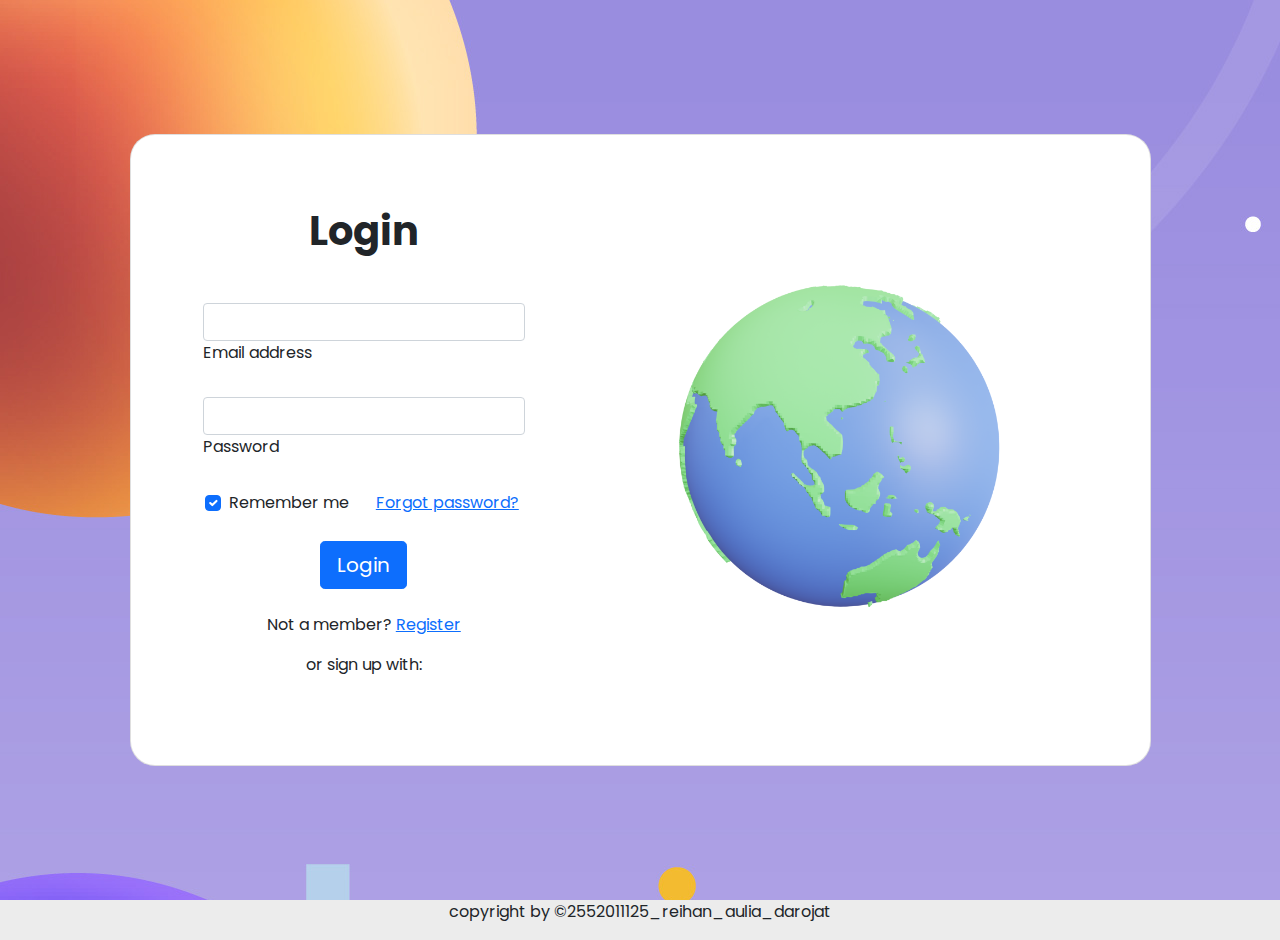
<file: uts-web/login.html>
<!DOCTYPE html>
<html lang="en">
    <head>
        <meta charset="UTF-8">
        <meta http-equiv="X-UA-Compatible" content="IE-edge">
        <meta name="viewport" content="width=device-width, initial-scale=1.0">
        <link rel="stylesheet" href="bootstrap-5.0.2-dist/css/bootstrap.min.css">
        <link rel="stylesheet" href="style.css">
        <title>Login | UTS 1</title>
    </head>
    <body>
        <section class="bg-img" style="background-image: url(images/backround.jpg);
        height: 100vh;">
            <div class="container h-100">
              <div class="row d-flex justify-content-center align-items-center h-100">
                <div class="col-lg-12 col-xl-11">
                  <div class="card text-black" style="border-radius: 25px;">
                    <div class="card-body p-md-5">
                      <div class="row justify-content-center">
                        <div class="col-md-10 col-lg-6 col-xl-5 order-2 order-lg-1">
          
                          <p class="text-center h1 fw-bold mb-5 mx-1 mx-md-4 mt-4">Login</p>
          
                          <form class="mx-1 mx-md-4">
                            <form>
                                <!-- Email input -->
                                <div class="form-outline mb-4">
                                  <input type="email" id="form2Example1" class="form-control" />
                                  <label class="form-label" for="form2Example1">Email address</label>
                                </div>
                              
                                <!-- Password input -->
                                <div class="form-outline mb-4">
                                  <input type="password" id="form2Example2" class="form-control" />
                                  <label class="form-label" for="form2Example2">Password</label>
                                </div>
                              
                                <!-- 2 column grid layout for inline styling -->
                                <div class="row mb-4">
                                  <div class="col d-flex justify-content-center">
                                    <!-- Checkbox -->
                                    <div class="form-check">
                                      <input class="form-check-input" type="checkbox" value="" id="form2Example31" checked />
                                      <label class="form-check-label" for="form2Example31"> Remember me </label>
                                    </div>
                                  </div>
                              
                                  <div class="col">
                                    <!-- Simple link -->
                                    <a href="#!">Forgot password?</a>
                                  </div>
                                </div>
                              
                                <!-- Submit button -->
                                <div class="d-flex justify-content-center mx-4 mb-3 mb-lg-4">
                                    <button type="button" class="btn btn-primary btn-lg" onclick="loginButton()">Login</button>
                                  </div>

                                <!-- Register buttons -->
                                <div class="text-center">
                                  <p>Not a member? <a href="register.html">Register</a></p>
                                  <p>or sign up with:</p>
                                  <button type="button" class="btn btn-link btn-floating mx-1">
                                    <i class="fab fa-facebook-f"></i>
                                  </button>
                              
                                  <button type="button" class="btn btn-link btn-floating mx-1">
                                    <i class="fab fa-google"></i>
                                  </button>
                              
                                  <button type="button" class="btn btn-link btn-floating mx-1">
                                    <i class="fab fa-twitter"></i>
                                  </button>
                              
                                  <button type="button" class="btn btn-link btn-floating mx-1">
                                    <i class="fab fa-github"></i>
                                  </button>
                                </div>
                              </form>
                          </form>
          
                        </div>
                        <div class="col-md-10 col-lg-6 col-xl-7 d-flex align-items-center order-1 order-lg-2">
          
                          <img src="images/login.webp"
                            class="img-fluid" alt="Sample image">
          
                        </div>
                      </div>
                    </div>
                  </div>
                </div>
              </div>
            </div>
          </section>
          <footer class="container-fluid text-center">
            <p>copyright by &copy;2552011125_reihan_aulia_darojat </p>
          </footer>
          <script>
            function loginButton() {
                const email = document.getElementById('form2Example1').value;
                const password = document.getElementById('form2Example2').value;
    
                if (email.trim() === '' || password.trim() === '') {
                    document.getElementById('login-error-msg').innerHTML = 'Please fill in both email and password.';
                    document.getElementById('login-error-msg').style.opacity = 1;
                    return;
                }
    
                if (email === 'reihan@gmail.com' && password === '1234') {
                    alert('Login successful!');
                    window.location.href = 'index/index.html';
                } else {
                    document.getElementById('login-error-msg').innerHTML = 'Invalid email or password.';
                    document.getElementById('login-error-msg').style.opacity = 1;
                }
            }
        </script>
    </body>
</html>
</file>
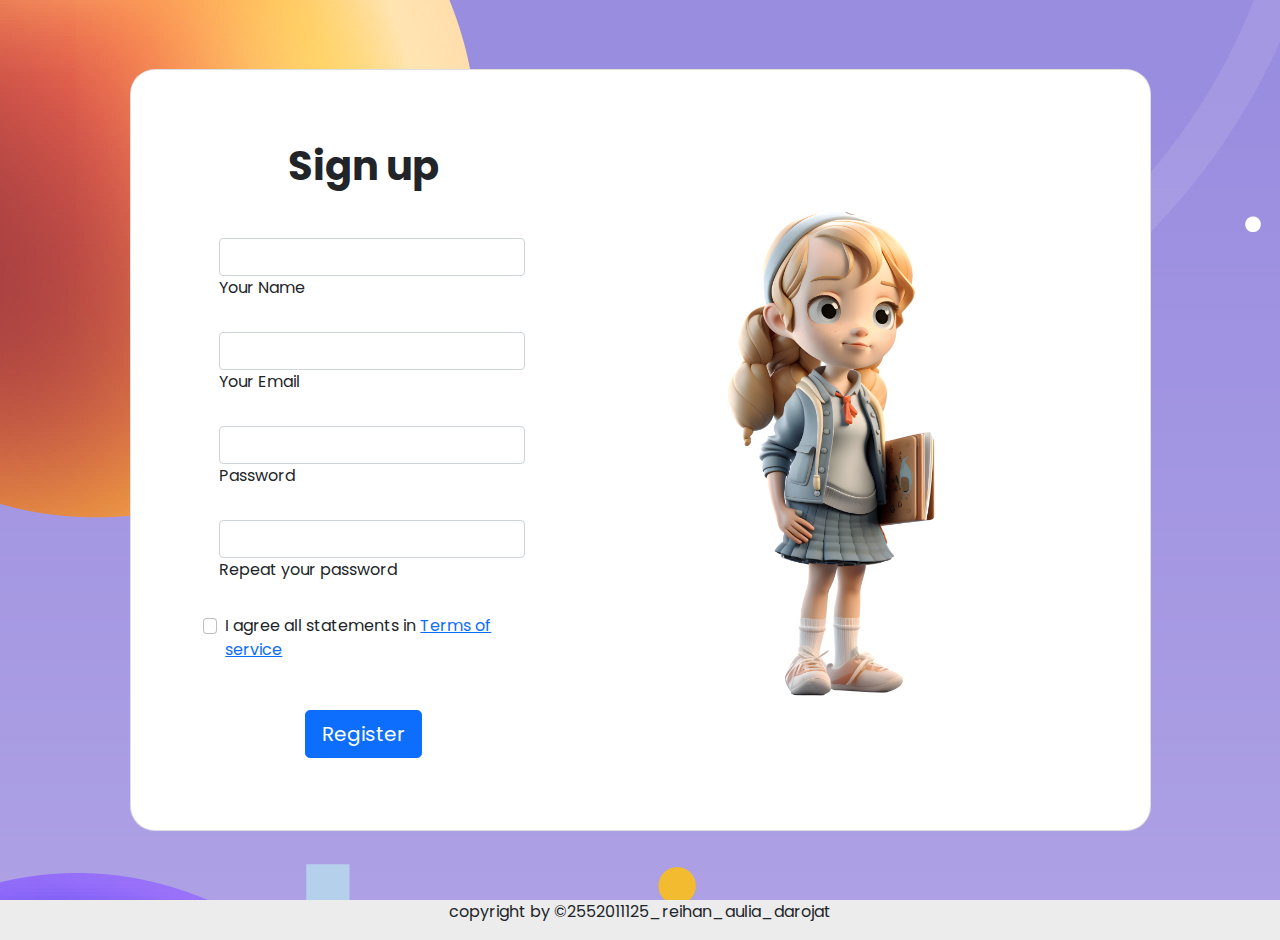
<file: uts-web/register.html>
<!DOCTYPE html>
<html lang="en">
    <head>
        <meta charset="UTF-8">
        <meta http-equiv="X-UA-Compatible" content="IE-edge">
        <meta name="viewport" content="width=device-width, initial-scale=1.0">
        <link rel="stylesheet" href="bootstrap-5.0.2-dist/css/bootstrap.min.css">
        <link rel="stylesheet" href="style.css">
        <title>Registrasi | UTS 1</title>
    </head>
<body>
  <section class="bg-img" style="background-image: url(images/backround.jpg);
  height: 100vh;">
        <div class="container h-100">
          <div class="row d-flex justify-content-center align-items-center h-100">
            <div class="col-lg-12 col-xl-11">
              <div class="card text-black" style="border-radius: 25px;">
                <div class="card-body p-md-5">
                  <div class="row justify-content-center">
                    <div class="col-md-10 col-lg-6 col-xl-5 order-2 order-lg-1">
      
                      <p class="text-center h1 fw-bold mb-5 mx-1 mx-md-4 mt-4">Sign up</p>
      
                      <form class="mx-1 mx-md-4">
      
                        <div class="d-flex flex-row align-items-center mb-4">
                          <i class="fas fa-user fa-lg me-3 fa-fw"></i>
                          <div class="form-outline flex-fill mb-0">
                            <input type="text" id="form3Example1c" class="form-control" />
                            <label class="form-label" for="form3Example1c">Your Name</label>
                          </div>
                        </div>
      
                        <div class="d-flex flex-row align-items-center mb-4">
                          <i class="fas fa-envelope fa-lg me-3 fa-fw"></i>
                          <div class="form-outline flex-fill mb-0">
                            <input type="email" id="form3Example3c" class="form-control" />
                            <label class="form-label" for="form3Example3c">Your Email</label>
                          </div>
                        </div>
      
                        <div class="d-flex flex-row align-items-center mb-4">
                          <i class="fas fa-lock fa-lg me-3 fa-fw"></i>
                          <div class="form-outline flex-fill mb-0">
                            <input type="password" id="form3Example4c" class="form-control" />
                            <label class="form-label" for="form3Example4c">Password</label>
                          </div>
                        </div>
      
                        <div class="d-flex flex-row align-items-center mb-4">
                          <i class="fas fa-key fa-lg me-3 fa-fw"></i>
                          <div class="form-outline flex-fill mb-0">
                            <input type="password" id="form3Example4cd" class="form-control" />
                            <label class="form-label" for="form3Example4cd">Repeat your password</label>
                          </div>
                        </div>
      
                        <div class="form-check d-flex justify-content-center mb-5">
                          <input class="form-check-input me-2" type="checkbox" value="" id="form2Example3c" />
                          <label class="form-check-label" for="form2Example3">
                            I agree all statements in <a href="#!">Terms of service</a>
                          </label>
                        </div>
      
                        <div class="d-flex justify-content-center mx-4 mb-3 mb-lg-4">
                          <button type="button" class="btn btn-primary btn-lg" id="registerButton">Register</button>
                        </div>
      
                      </form>
      
                    </div>
                    <div class="col-md-10 col-lg-6 col-xl-7 d-flex align-items-center order-1 order-lg-2">
      
                      <img src="images/logininterface.png"
                        class="img-fluid" alt="Sample image">
      
                    </div>
                  </div>
                </div>
              </div>
            </div>
          </div>
        </div>
      </section>
      <footer class="container-fluid text-center">
        <p>copyright by &copy;2552011125_reihan_aulia_darojat </p>
      </footer>
      <script>
        document.addEventListener('DOMContentLoaded', function() {
            // Temukan elemen-elemen formulir
            const registerForm = document.querySelector('form');
            const registerButton = document.getElementById('registerButton');

            // Tambahkan event listener pada tombol pendaftaran
            registerButton.addEventListener('click', function(e) {
                e.preventDefault();

                // Dapatkan nilai dari input
                const name = document.getElementById('form3Example1c').value;
                const email = document.getElementById('form3Example3c').value;
                const password = document.getElementById('form3Example4c').value;
                const repeatPassword = document.getElementById('form3Example4cd').value;

                // Validasi sederhana
                if (name.trim() === '' || email.trim() === '' || password.trim() === '' || repeatPassword.trim() === '') {
                    alert('Please fill in all fields.');
                    return;
                }

                if (password !== repeatPassword) {
                    alert('Passwords do not match.');
                    return;
                }

                // Proses pendaftaran (Anda dapat menambahkan logika pendaftaran di sini)

                alert('Registration successful!');
                window.location.href="login.html";
                // Lakukan apa yang diperlukan setelah pendaftaran berhasil
            });
        });
    </script>
</body>

</html>
</file>
<file: uts-web/style.css>
@import url('https://fonts.googleapis.com/css2?family=Poppins%3Awght%40400%3B500&display=swap%27%29%3B');

body{
    font-family: 'Poppins', sans-serif;
    background: #ececec;
}

/* Login Container */
.divider:after,
.divider:before {
content: "";
flex: 1;
height: 1px;
background: #eee;
}
.h-custom {
height: calc(100% - 73px);
}

@media (max-width: 992px) {
    .col-md-8 {
      width: 100%; /* Kolom mengambil 100% lebar pada ukuran sedang */
    }
    .col-xl-4 {
      width: 100%; /* Kolom mengambil 100% lebar pada ukuran sedang */
      margin-top: 20px; /* Tambahkan margin atas agar terlihat rapi */
    }
  }

  /* Backround */
</file>
